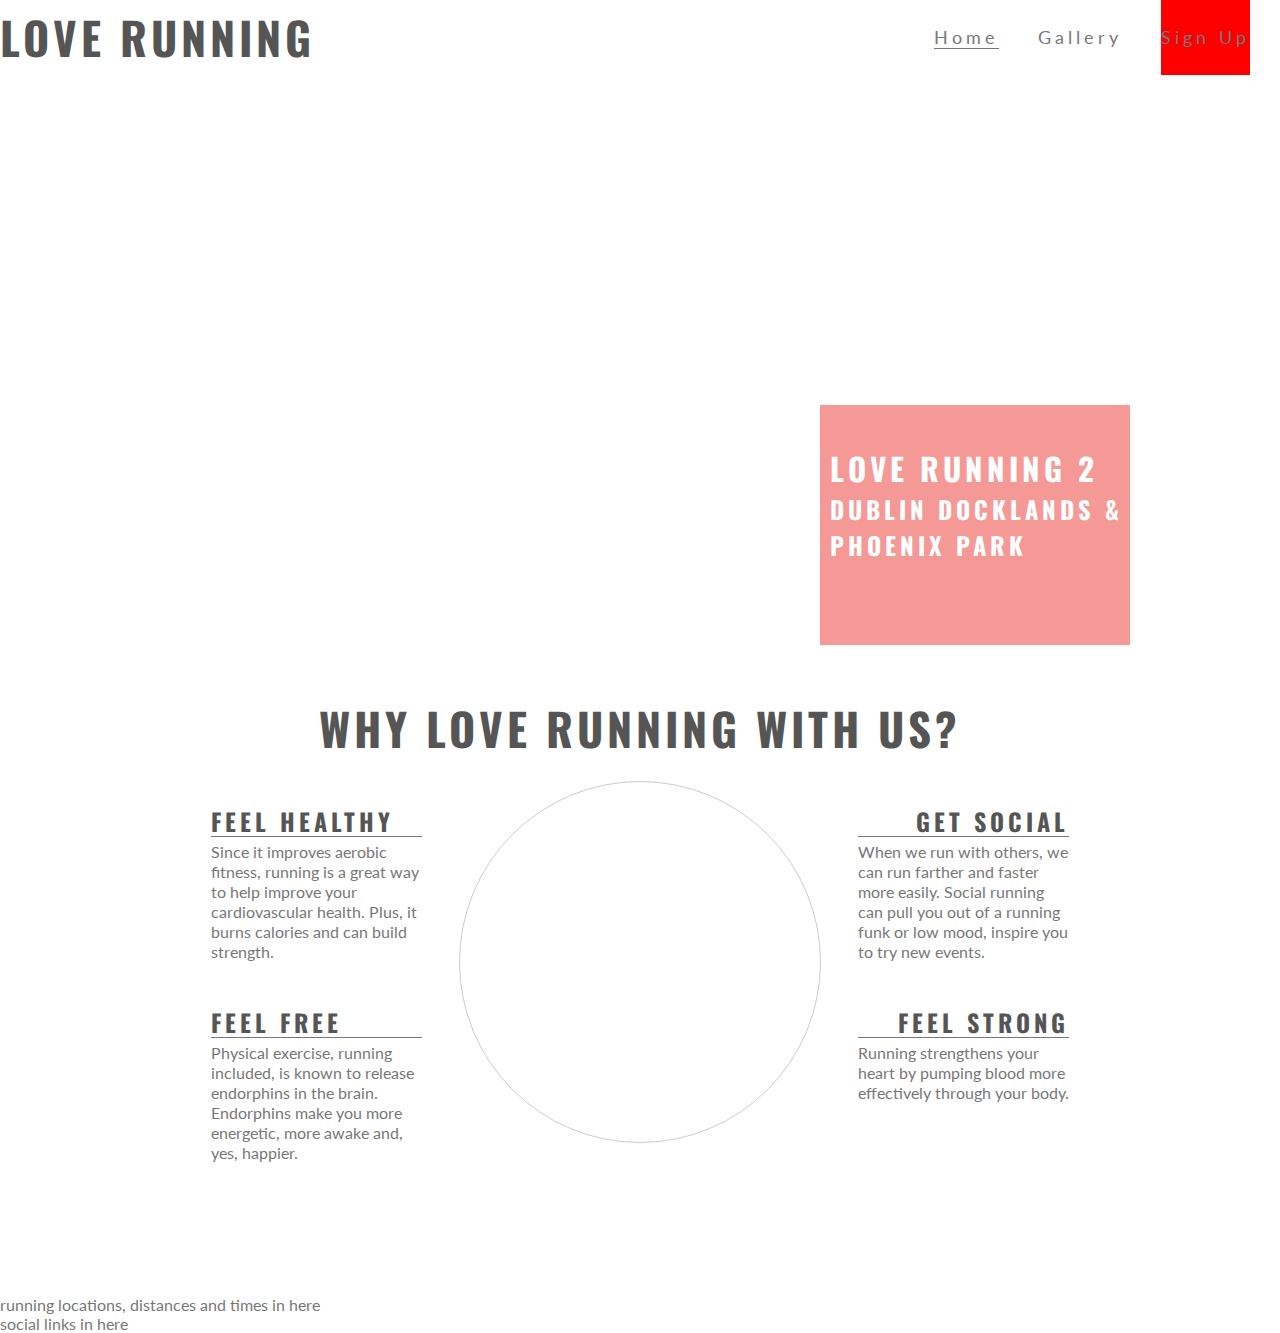
<file: index.html>
<!DOCTYPE html>
<html>

<head>
    <meta charset="UTF-8">
    <meta name="viewport" content="width=device-width">
    <title>Love Running Part 2</title>
    <link rel="stylesheet" href="https://use.fontawesome.com/releases/v5.6.3/css/all.css"
        integrity="sha384-UHRtZLI+pbxtHCWp1t77Bi1L4ZtiqrqD80Kn4Z8NTSRyMA2Fd33n5dQ8lWUE00s/" crossorigin="anonymous" />
    <link href="assets/css/style.css" rel="stylesheet" type="text/css" />
</head>

<body>
    <header>
        <a href="index.html">
            <h2 ID="logo">Love Running</h2>
        </a>
        <nav>
            <ul id="menu">

                <li>
                    <a class="active" href="index.html">Home</a>
                </li>
                
                <li>
                    <a href="#">Gallery</a>
                </li>
                
                <li>
                    <a href="signup.html">Sign Up</a>
                </li>

            </ul>
        </nav>
    </header>
    <section id="hero-outer">
        <div id="hero-image"></div>
        <div id="cover-text">
            <h2>Love Running 2</h2>
            <h3>Dublin Docklands & Phoenix Park</h3>
        </div>
    </section>
    <section id="club-ethos">
        <h2 id="welcome">Why Love Running With Us?</h2>
        <div id="left-about">
            <div class="left-about-heading">
                <h2>Feel Healthy <i class="fas fa-heartbeat"></i></h2>
                <hr>
                <p>
                    Since it improves aerobic fitness, running is a great way to help improve your cardiovascular
                    health. Plus, it burns calories and can build strength.
                </p>
            </div>
            <div class="left-about-heading">
                <h2>Feel Free <i class="fab fa-fly"></i></h2>
                <hr>
                <p>
                    Physical exercise, running included, is known to release endorphins in the brain. Endorphins make
                    you more energetic, more awake and, yes, happier.
                </p>
            </div>

        </div>
        <div id="right-about">
            <div class="right-about-heading">
                <h2>Get Social <i class="fas fa-globe"></i></h2>
                <hr>
                <p>
                    When we run with others, we can run farther and faster more easily. Social running can pull you out
                    of a running funk or low mood, inspire you to try new events.
                </p>
            </div>
            <div class="right-about-heading">
                <h2>Feel Strong <i class="fas fa-dumbbell"></i></h2>
                <hr>
                <p>
                    Running strengthens your heart by pumping blood more effectively through your body.
                </p>
            </div>
        </div>
        <div id="center-about">
            <div id="circle-container">
                <div id="circle-cover-bg"></div>
            </div>
        </div>
    </section>
    <section>
        running locations, distances and times in here
    </section>
    <footer>
        social links in here
    </footer>
</body>

</html>
</file>
<file: assets/css/style.css>
@import url('https://fonts.googleapis.com/css?family=Oswald|Lato:300');

*{
    margin:0;
    padding:0;
    border:0;
}

body{
    font-family: Lato;
    color: #777777;
}

h2{
    font-family: Oswald;
    text-transform: uppercase;
    letter-spacing: 4px;
    color: #555555;
}

#logo{
    float: left;
    font-size: 280%;
}

#menu{
    font-size: 110%;
    list-style-type: none;
    letter-spacing: 4px;
    float: right;
}

#logo, #menu{
    line-height: 75px;
}

#menu li {
    margin-right: 30px;
    display: inline-block;
}

#menu li:last-child {
  background-color: red;
}

#menu a {
    text-decoration: none;
    color: inherit;
}

#menu a:hover{
    border-bottom: 1px solid #777777;
}

.active{
    border-bottom: 1px solid #777777;
}

#hero-image{
    height:600px;
    width: 100%;
    background: url("http://codeinstitute.s3.amazonaws.com/FundamentalsProjects/HTML-CSS/main-image.png") no-repeat center center;

    animation-name: hero-zoom;
    animation-duration: 5s;
    animation-fill-mode: forwards;
}

#hero-outer{
    height:600px;
    width: 100%;
    overflow: hidden;
    position: relative;
}

@keyframes hero-zoom {
    from{
        transform: scale(1);
    }
    to{
        transform: scale(1.1);
    }
}

#cover-text, #cover-text h2 {
    color: #ffffff;
}

#cover-text {
    font-size: 130%;
    font-family: Oswald;
    text-transform: uppercase;
    letter-spacing: 4px;

    width: 300px;
    height: 200px;

    padding-top: 40px;
    padding-left: 10px;

    background-color: rgba(241, 109, 107, .7);

    bottom: 30px;
    right: 150px;

    position: absolute;

}

#club-ethos{
    height: 600px;
}

#left-about{
    padding-top: 30px;
    width: 33%;
    float: left;
}

#right-about {
    padding-top: 30px;
    width: 33%;
    float: right;
}

#center-about {
    width: 33%;
    margin: 0 auto;
}

hr {
    border-top: 1px solid #777777;
    width: 100%;
    margin: 5px 0;
}

.left-about-heading {
    width: 50%;
    float: right;
    line-height: 20px;
    clear: both;
    margin-bottom: 50px;
}

.right-about-heading {
    width: 50%;
    float: left;
    line-height: 20px;
    clear: both;
    margin-bottom: 50px;
}

.right-about-heading h2 {
    text-align: right;
}

#welcome {
    margin: 20px 0;
    text-align: center;
    font-size: 280%;
}

#circle-container {
    width: 300px;
    height: 300px;
    padding: 30px;
    border-style: solid;
    border-color: #cccccc;
    border-width: 1px;
    border-radius: 50%;
    margin: 0 auto;
}

#circle-cover-bg {
    background: url('http://codeinstitute.s3.amazonaws.com/FundamentalsProjects/HTML-CSS/video-mask.png') no-repeat center center;
    height: 100%;
    border-radius: 50%;
}
</file>
